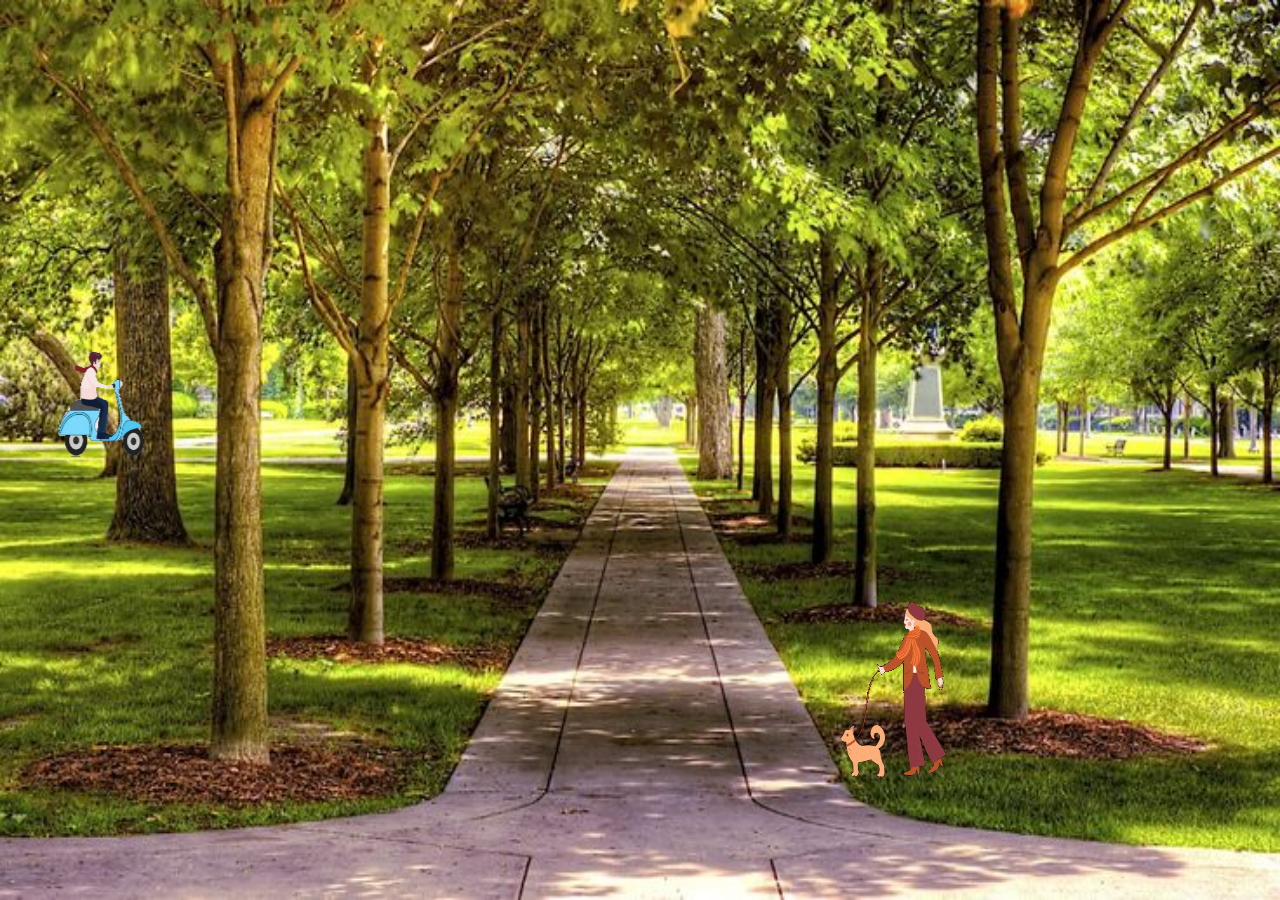
<file: index.html>
<!DOCTYPE html>
<html lang="en">
<head>
    <meta charset="UTF-8">
    <meta name="viewport" content="width=device-width, initial-scale=1.0">
    <title>Document</title>
    <link rel="stylesheet" href="style.css">
</head>
<body background="images.jpg">
    

   <h1> <marquee behavior="" direction="right"> <img src="carscproject/images/Human-walk-cycle-unscreen - Copy.gif" alt="" height="150px"     >                                             
        <img src="images/animated-walking-image-0006.gif" alt=""width="100px"height="150px">
        <img src="images/walk9_0.gif" alt="" height="200px">
        <img src="images/animated-walking-image-0006.gif" width="100px" height="150px"alt=""> <img src="carscproject/images/Scooter-Love--unscreen.gif" alt=""width="220px"height="220px"scrollamount="11"loop="2"> 
    </marquee></h1>
                                  <div class="img"> <marquee behavior="" direction="right">
       
    </marquee>  <pre>                                                                                                        <img src="images/output-onlinegiftools (9).gif" width="150px" height="200px"alt=""></div></pre></body> 
</html>
</file>
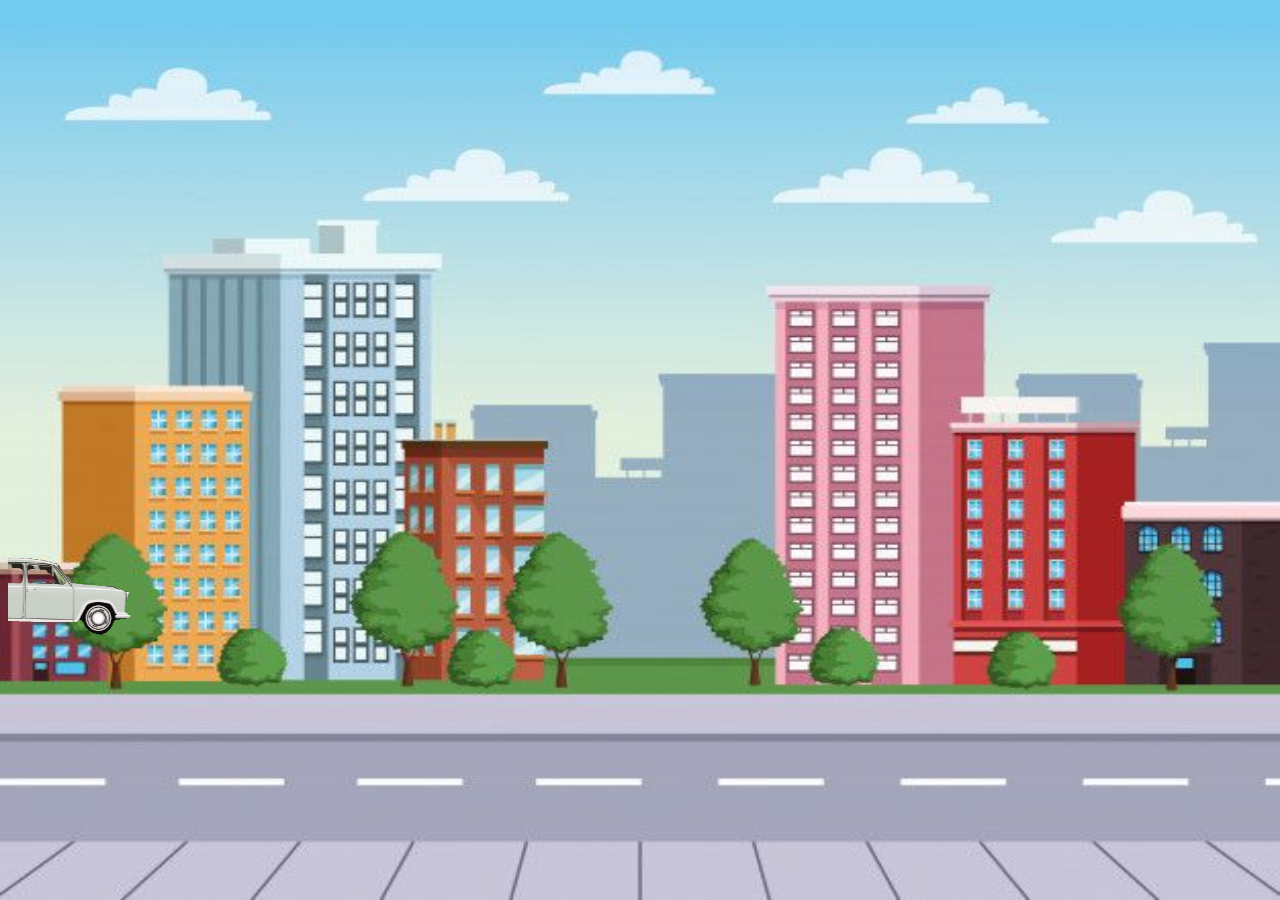
<file: carscproject/index.html>
<!DOCTYPE html>
<html>
    <head>
        <title>My Project</title>
        <link rel="stylesheet" href="style.css">
    </head>
    <body background ="images/bg.jpg"width="100%">
        <pre>
         

















          
            



            



        </pre>

        <marquee direction="right" scrollamount="20">
            <img src="images/Skaterboarders-unscreen.gif" width="300">
            <img src="images/Scooter-Love--unscreen.gif" width="350">
            <img src="images/It-s-Friday-unscreen.gif" width="300">
            <img src="images/Ambassador-unscreen - Copy.gif" width="300">
        
    </body>
</html>
</file>
<file: style.css>
body{
    background-repeat: no-repeat;
    background-size: 100% 100%;
    background-attachment: fixed;
}
h1{
    margin-top: 300px;
}
</file>
<file: carscproject/style.css>
body{
    background-repeat: no-repeat;
    background-size: 100% 100%;
    background-attachment: fixed;
}
</file>
